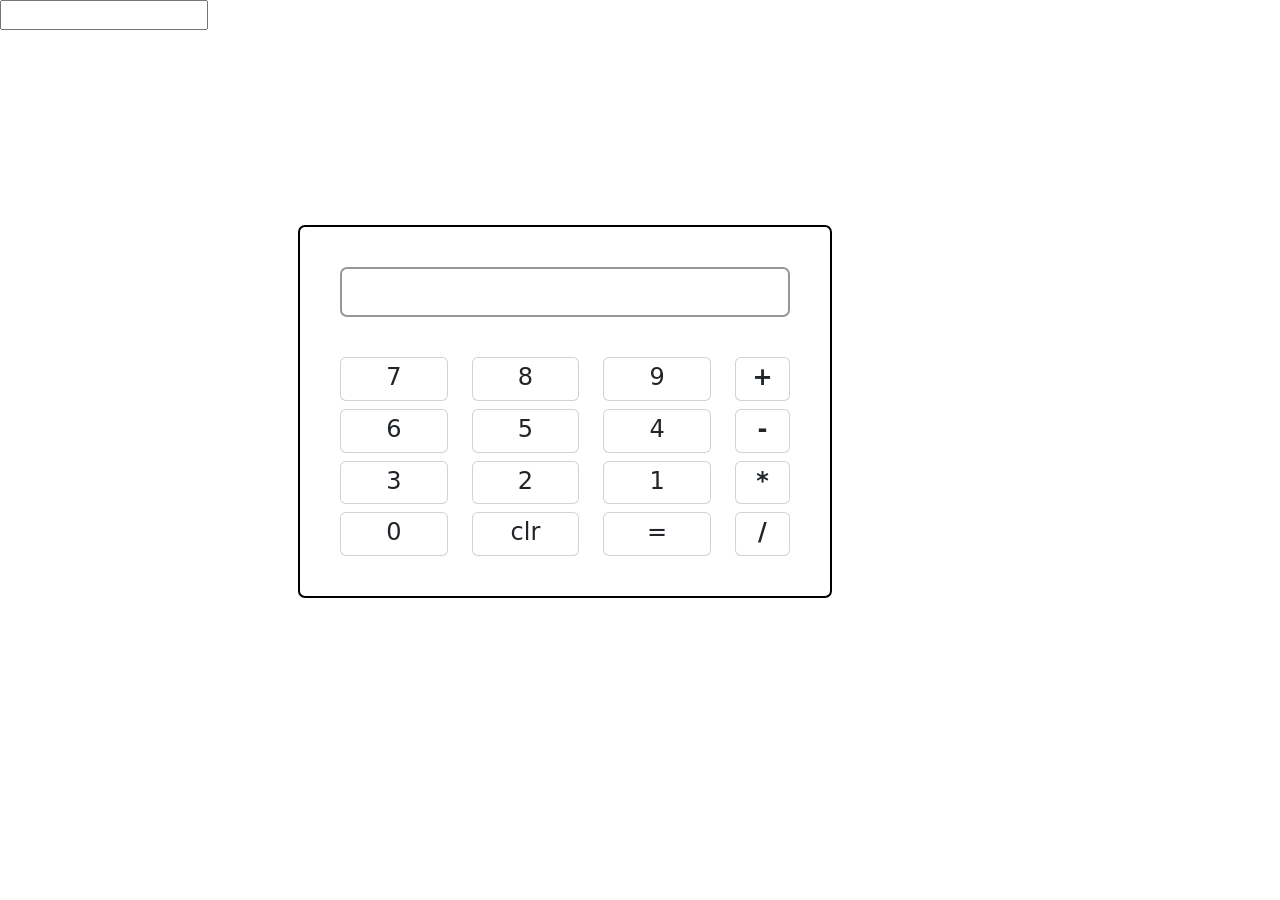
<file: js.html>
<!DOCTYPE html>
<html lang="en">
<head>
    <meta charset="UTF-8">
    <meta name="viewport" content="width=device-width, initial-scale=1.0">
    <title>Document</title>
    <link rel="stylesheet" href="./asset/css/style2.css">
    <link href="https://cdn.jsdelivr.net/npm/bootstrap@5.3.3/dist/css/bootstrap.min.css" rel="stylesheet" integrity="sha384-QWTKZyjpPEjISv5WaRU9OFeRpok6YctnYmDr5pNlyT2bRjXh0JMhjY6hW+ALEwIH" crossorigin="anonymous">
</head>

<!-- <form action="">
    <input type="number" id="int1">
    <input type="number"  id="int2">
    <input type="text" id="sym">
    <button id="cal" type="submit">calculate</button>
</form> -->


<!-- <div id="cursor">
    <div id="cursor2"></div>
</div> -->



<div class="container-fluid">
    <div class="maindiv">
        <div class="row">
            <div class="col-12">
                <p id="input"></p>
            </div>
        </div>
        <div class="row mt-4">
            <div class="col-10">
                <div class="row">
                    <div class="col-4">
                    <div class="card numbercd" onclick="cal(event)">
                        <h4 class="num">7</h4>
                    </div>
                </div>
                <div class="col-4">
                    <div class="card numbercd" onclick="cal(event)">
                        <h4 class="num">8</h4>
                    </div>
                </div>
                <div class="col-4">
                    <div class="card numbercd" onclick="cal(event)">
                        <h4 class="num">9</h4>
                    </div>
                </div>
                </div>
            </div>

            <div class="col-2">
                <div class="card">
                    <h4 class="symbol" onclick="sym(event)">+</h4>
                </div>
            </div>
        </div>
        <!--  -->
        <div class="row mt-2">
            <div class="col-10">
                <div class="row">
                    <div class="col-4">
                    <div class="card numbercd" onclick="cal(event)">
                        <h4 class="num">6</h4>
                    </div>
                </div>
                <div class="col-4">
                    <div class="card numbercd" onclick="cal(event)">
                        <h4 class="num">5</h4>
                    </div>
                </div>
                <div class="col-4">
                    <div class="card numbercd" onclick="cal(event)">
                        <h4 class="num">4</h4>
                    </div>
                </div>
                </div>
            </div>

            <div class="col-2">
                <div class="card">
                    <h4 class="symbol" onclick="sym(event)">-</h4>
                </div>
            </div>
        </div>
        <!--  -->
        <div class="row mt-2">
            <div class="col-10">
                <div class="row">
                    <div class="col-4">
                    <div class="card numbercd" onclick="cal(event)">
                        <h4 class="num">3</h4>
                    </div>
                </div>
                <div class="col-4">
                    <div class="card numbercd" onclick="cal(event)">
                        <h4 class="num">2</h4>
                    </div>
                </div>
                <div class="col-4">
                    <div class="card numbercd" onclick="cal(event)">
                        <h4 class="num">1</h4>
                    </div>
                </div>
                </div>
            </div>

            <div class="col-2">
                <div class="card">
                    <h4 class="symbol" onclick="sym(event)">*</h4>
                </div>
            </div>
        </div>
        <!--  -->
        <div class="row mt-2">
            <div class="col-10">
                <div class="row">
                    <div class="col-4">
                    <div class="card numbercd" onclick="cal(event)">
                        <h4 class="num">0</h4>
                    </div>
                </div>
                <div class="col-4">
                    <div class="card">
                        <h4 id="clr">clr</h4>
                    </div>
                </div>
                <div class="col-4">
                    <div class="card" onclick="total()">
                        <h4 id="equal">=</h4>
                    </div>
                </div>
                </div>
            </div>

            <div class="col-2">
                <div class="card">
                    <h4 class="symbol" onclick="sym(event)">/</h4>
                </div>
            </div>
        </div>
        <!--  -->
    </div>
</div>


<div>
    <input type="text" list="names">
    <datalist id="names">
        <option value="dhanu1">dhanu1</option>
        <option value="dhanu2">dhanu2</option>
        <option value="dhanu3">dhanu3</option>
        <option value="dhanu4">dhanu4</option>
        <option value="dhanu5">dhanu5</option>
        <option value="dhanu6">dhanu6</option>
        <option value="dhanu7">dhanu7</option>
        <option value="dhanu8">dhanu8</option>
    </datalist>
</div>


<script src="https://cdn.jsdelivr.net/npm/bootstrap@5.3.7/dist/js/bootstrap.bundle.min.js" integrity="sha384-ndDqU0Gzau9qJ1lfW4pNLlhNTkCfHzAVBReH9diLvGRem5+R9g2FzA8ZGN954O5Q" crossorigin="anonymous"></script>
<script src="./js/demo.js"></script>
</body>
</html>
</file>
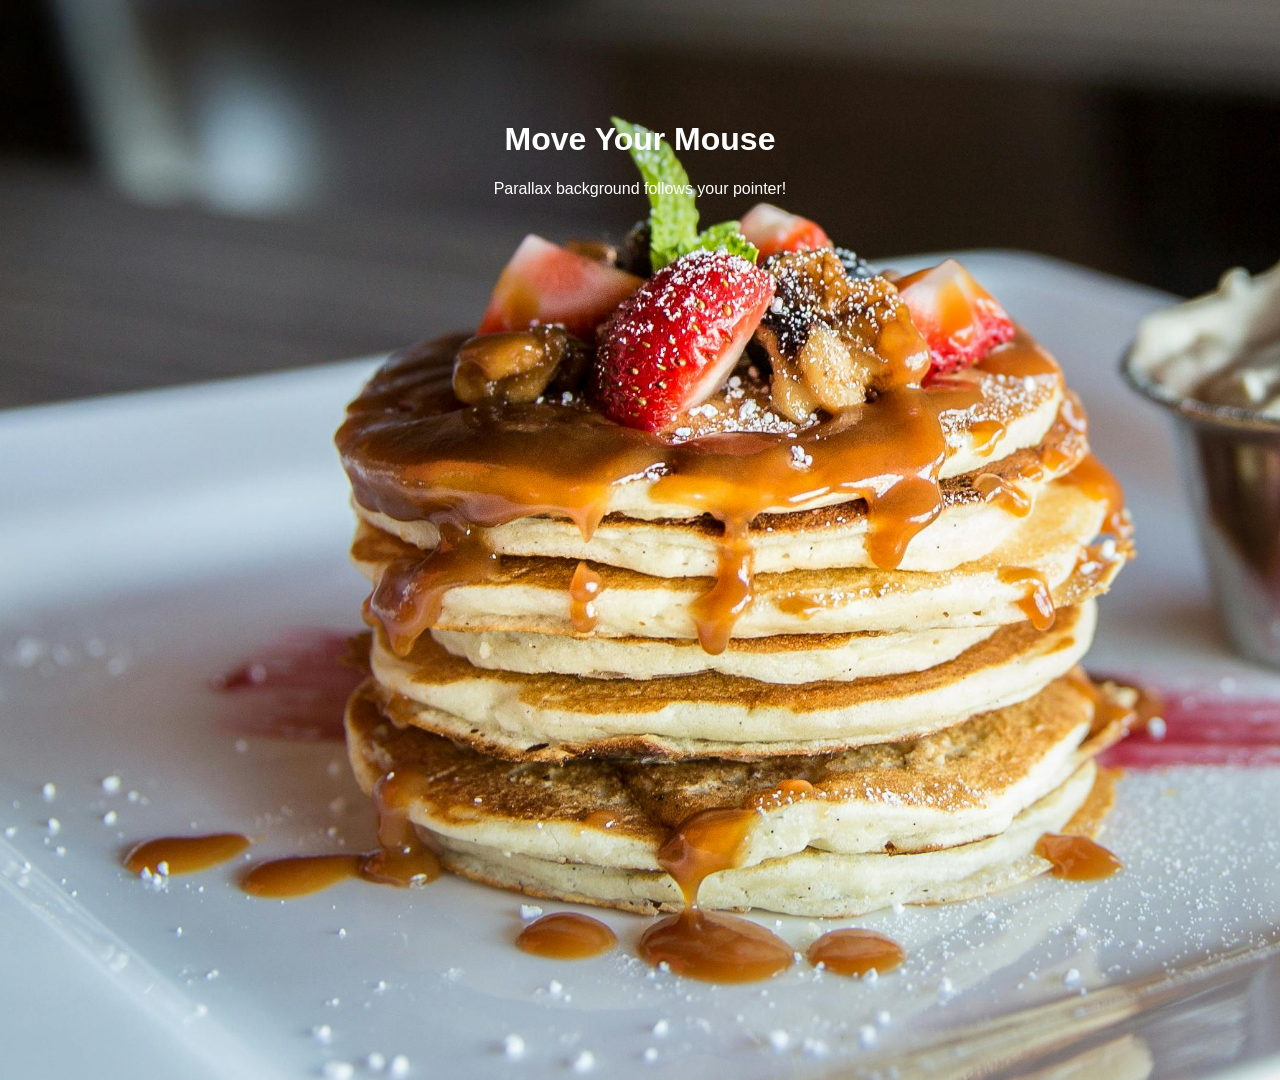
<file: Parallax Mousemove.html>
<!DOCTYPE html>
<html lang="en">
<head>
  <meta charset="UTF-8">
  <title>Parallax Mousemove</title>
  <style>
    body, html {
      margin: 0;
      height: 100%;
      overflow: hidden;
      background-color: #222;
    }

    .bg-layer {
      position: absolute;
      top: 0;
      left: 0;
      width: 120%;
      height: 120%;
      background-image: url('/asset/images/a11.jpg');
      background-size: cover;
      background-position: center;
      transform: translate(0px, 0px);
      transition: transform 0.1s ease-out;
    }

    .content {
      position: relative;
      z-index: 10;
      color: white;
      text-align: center;
      padding-top: 100px;
      font-family: Arial, sans-serif;
    }
  </style>
</head>
<body>

  <div class="bg-layer"></div>

  <div class="content">
    <h1>Move Your Mouse</h1>
    <p>Parallax background follows your pointer!</p>
  </div>

  <script>
    document.addEventListener("mousemove", (e) => {
      const x = (e.clientX / window.innerWidth - 0.5) * 20;
      const y = (e.clientY / window.innerHeight - 0.5) * 20;
      document.querySelector('.bg-layer').style.transform = `translate(${x}px, ${y}px)`;
    });
  </script>

</body>
</html>


<!-- <!DOCTYPE html>
<html lang="en">
<head>
  <meta charset="UTF-8">
  <title>Phone Style Calculator</title>
  <style>
    body {
      display: flex;
      justify-content: center;
      align-items: center;
      height: 100vh;
      background: #222;
      color: white;
      font-family: 'Segoe UI', sans-serif;
    }

    .calculator {
      background: #333;
      padding: 20px;
      border-radius: 15px;
      box-shadow: 0 5px 15px rgba(0,0,0,0.4);
      width: 260px;
    }

    .display {
      width: 100%;
      height: 60px;
      background: black;
      color: lime;
      text-align: right;
      font-size: 2em;
      border-radius: 10px;
      margin-bottom: 15px;
      padding: 10px;
      box-sizing: border-box;
    }

    .buttons {
      display: grid;
      grid-template-columns: repeat(4, 1fr);
      gap: 10px;
    }

    .buttons button {
      padding: 20px;
      font-size: 1.2em;
      border: none;
      border-radius: 10px;
      background: #444;
      color: white;
      cursor: pointer;
      transition: 0.2s;
    }

    .buttons button:hover {
      background: #555;
    }

    .buttons .operator {
      background: #f57c00;
      color: white;
    }

    .buttons .equal {
      background: #388e3c;
      color: white;
      grid-column: span 2;
    }

    .buttons .clear {
      background: #d32f2f;
      color: white;
    }
  </style>
</head>
<body>

<div class="calculator">
  <div id="display" class="display">0</div>
  <div class="buttons">
    <button class="clear" onclick="clearDisplay()">C</button>
    <button onclick="append('%')">%</button>
    <button onclick="backspace()">⌫</button>
    <button class="operator" onclick="append('/')">÷</button>

    <button onclick="append('7')">7</button>
    <button onclick="append('8')">8</button>
    <button onclick="append('9')">9</button>
    <button class="operator" onclick="append('*')">×</button>

    <button onclick="append('4')">4</button>
    <button onclick="append('5')">5</button>
    <button onclick="append('6')">6</button>
    <button class="operator" onclick="append('-')">−</button>

    <button onclick="append('1')">1</button>
    <button onclick="append('2')">2</button>
    <button onclick="append('3')">3</button>
    <button class="operator" onclick="append('+')">+</button>

    <button onclick="append('0')">0</button>
    <button onclick="append('.')">.</button>
    <button class="equal" onclick="calculate()">=</button>
  </div>
</div>

<script>
  let display = document.getElementById("display");

  function append(value) {
    if (display.innerText === "0" || display.innerText === "Error") {
      display.innerText = value;
    } else {
      display.innerText += value;
    }
  }

  function clearDisplay() {
    display.innerText = "0";
  }

  function backspace() {
    let text = display.innerText;
    display.innerText = text.length > 1 ? text.slice(0, -1) : "0";
  }

  function calculate() {
    try {
      let result = eval(display.innerText.replace(/÷/g, '/').replace(/×/g, '*'));
      display.innerText = result;
    } catch (e) {
      display.innerText = "Error";
    }
  }
</script>

</body>
</html> -->
</file>
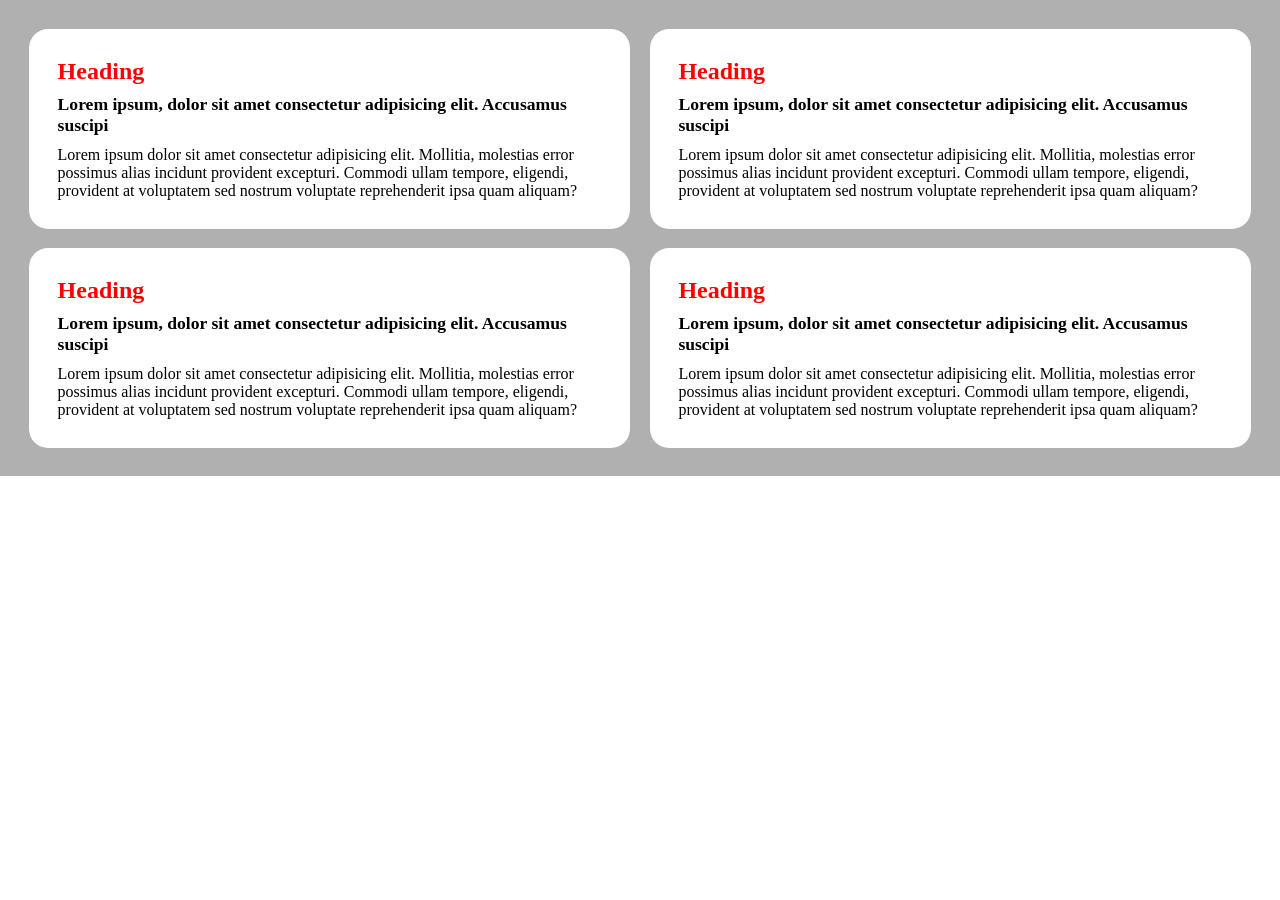
<file: respon.html>
<!DOCTYPE html> 
<html lang="en">
<head>
    <meta charset="UTF-8">
    <meta name="viewport" content="width=device-width, initial-scale=1.0">
    <link rel="stylesheet" href="./asset/css/res.css">
    <title>Document</title>
</head>
<body>

    <div class="grid-main">
        <div class="grid-one">
            <h2 class="grid-head">Heading</h2>
            <p class="grid-con">Lorem ipsum, dolor sit amet consectetur adipisicing elit. Accusamus suscipi</p>
            <p class="grid-para">Lorem ipsum dolor sit amet consectetur adipisicing elit. Mollitia, molestias error possimus alias incidunt provident excepturi. Commodi ullam tempore, eligendi, provident at voluptatem sed nostrum voluptate reprehenderit ipsa quam aliquam?</p>
        </div>
        <div class="grid-one">
            <h2 class="grid-head">Heading</h2>
            <p class="grid-con">Lorem ipsum, dolor sit amet consectetur adipisicing elit. Accusamus suscipi</p>
            <p class="grid-para">Lorem ipsum dolor sit amet consectetur adipisicing elit. Mollitia, molestias error possimus alias incidunt provident excepturi. Commodi ullam tempore, eligendi, provident at voluptatem sed nostrum voluptate reprehenderit ipsa quam aliquam?</p>
        </div>
        <div class="grid-one">
            <h2 class="grid-head">Heading</h2>
            <p class="grid-con">Lorem ipsum, dolor sit amet consectetur adipisicing elit. Accusamus suscipi</p>
            <p class="grid-para">Lorem ipsum dolor sit amet consectetur adipisicing elit. Mollitia, molestias error possimus alias incidunt provident excepturi. Commodi ullam tempore, eligendi, provident at voluptatem sed nostrum voluptate reprehenderit ipsa quam aliquam?</p>
        </div>
        <div class="grid-one">
            <h2 class="grid-head">Heading</h2>
            <p class="grid-con">Lorem ipsum, dolor sit amet consectetur adipisicing elit. Accusamus suscipi</p>
            <p class="grid-para">Lorem ipsum dolor sit amet consectetur adipisicing elit. Mollitia, molestias error possimus alias incidunt provident excepturi. Commodi ullam tempore, eligendi, provident at voluptatem sed nostrum voluptate reprehenderit ipsa quam aliquam?</p>
        </div>
    </div>


</body>
</html>
</file>
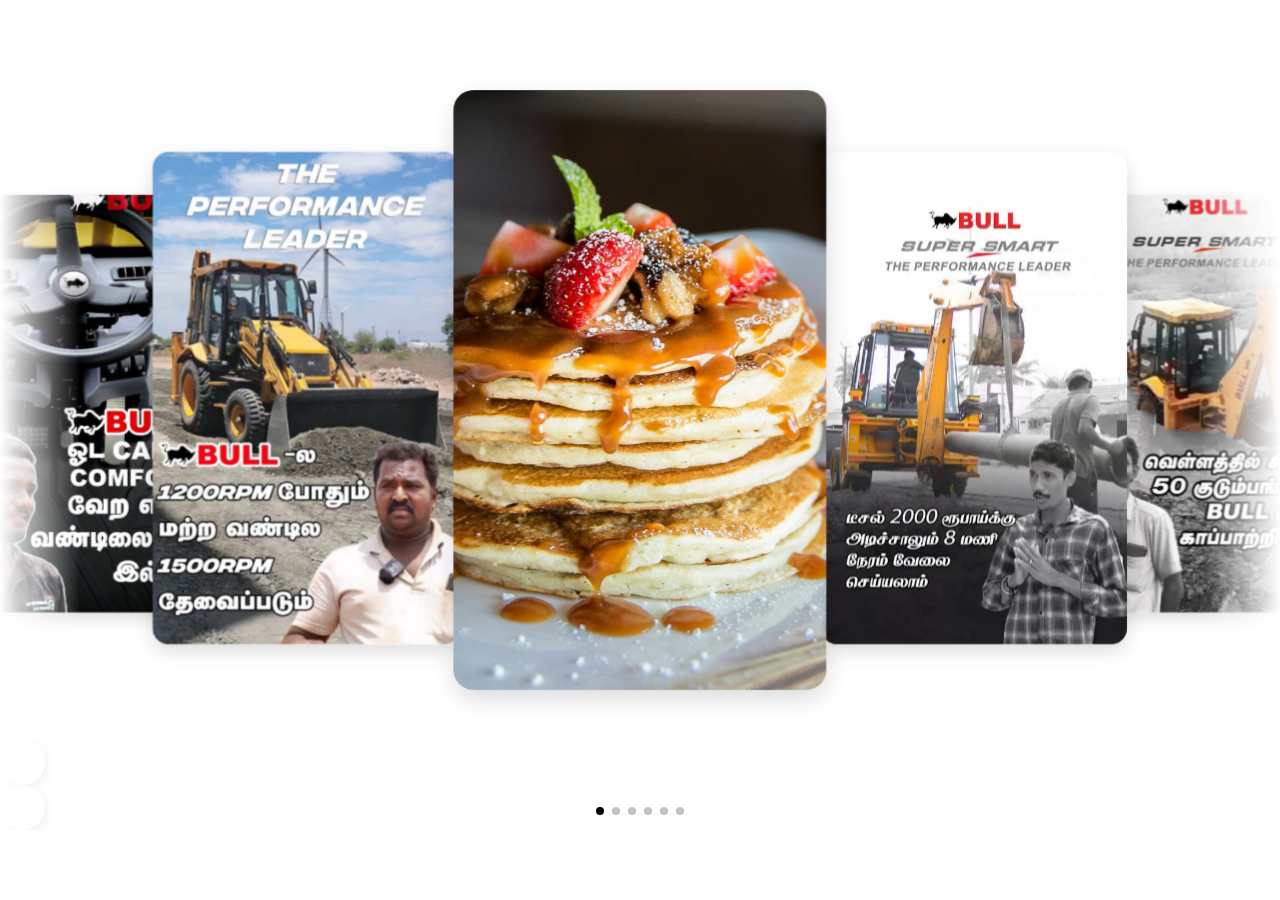
<file: swiper.html>
<!DOCTYPE html>
<html lang="en">

<head>
    <meta charset="UTF-8">
    <meta name="viewport" content="width=device-width, initial-scale=1.0">
    <link rel="stylesheet" href="https://cdn.jsdelivr.net/npm/swiper@11/swiper-bundle.min.css" />

    <link rel="stylesheet" href="./asset/css/swiper.css">
    <link href="https://cdn.jsdelivr.net/npm/bootstrap@5.3.3/dist/css/bootstrap.min.css" rel="stylesheet"
        integrity="sha384-QWTKZyjpPEjISv5WaRU9OFeRpok6YctnYmDr5pNlyT2bRjXh0JMhjY6hW+ALEwIH" crossorigin="anonymous">
    <title>Document</title>
</head>

<body>

    <!-- <div class="swiper-container"> -->
    <div class="swiper">
        <div class="swiper-wrapper">
            <div class="swiper-slide">
                <div class="swiper-iframe">
                    <img src="./asset/images/a11.jpg" class="swiper-img">
                </div>
            </div>
            <div class="swiper-slide">
                <div class="swiper-iframe">
                    <img src="./asset/images/customer/thumbnail2.jpg" class="swiper-img">
                </div>
            </div>
            <div class="swiper-slide">
                <div class="swiper-iframe">
                    <img src="./asset/images/customer/thumbnail3.jpg" class="swiper-img">
                </div>
            </div>
            <div class="swiper-slide">
                <div class="swiper-iframe">
                    <img src="./asset/images/customer/thumbnail4.jpg" class="swiper-img">
                </div>
            </div>
            <div class="swiper-slide">
                <div class="swiper-iframe">
                    <img src="./asset/images/customer/thumbnail5.jpg" class="swiper-img">
                </div>
            </div>
            <div class="swiper-slide">
                <div class="swiper-iframe">
                    <img src="./asset/images/customer/thumbnail6.jpg" class="swiper-img">
                </div>
            </div>
        </div>
        <div class="swiper-btn-prev"><i class="fa-solid fa-angle-left"></i></div>
        <div class="swiper-btn-next"><i class="fa-solid fa-angle-right"></i></div>
        <div class="swiper-pagination"></div>
    </div>
    <!-- </div> -->


    <script src="https://cdn.jsdelivr.net/npm/swiper@11/swiper-bundle.min.js"></script>

    <script>
        var swiper = new Swiper(".swiper", {
            effect: "coverflow",
            grabCursor: true,
            centeredSlides: true,
            autoplay: false,
            slidesPerView: "auto",
            spaceBetween: -60,
            coverflowEffect: {
                rotate: 0,
                stretch: 0,
                depth: 100,
                modifier: 3,
                slideShadows: false
            },
            loop: true,
            keyboard: {
                enabled: true
            },
            mousewheel: false,
            navigation: {
                nextEl: ".swiper-btn-next",
                prevEl: ".swiper-btn-prev"
            },
            pagination: {
                el: ".swiper-pagination",
                clickable: true,
            },
          breakpoints: {
                560: {
                    slidesPerView: 2.5
                },
                768: {
                    slidesPerView: 3
                },
                1024: {
                    slidesPerView: 3
                }
            }
        });
    </script>

</body>

</html>
</file>
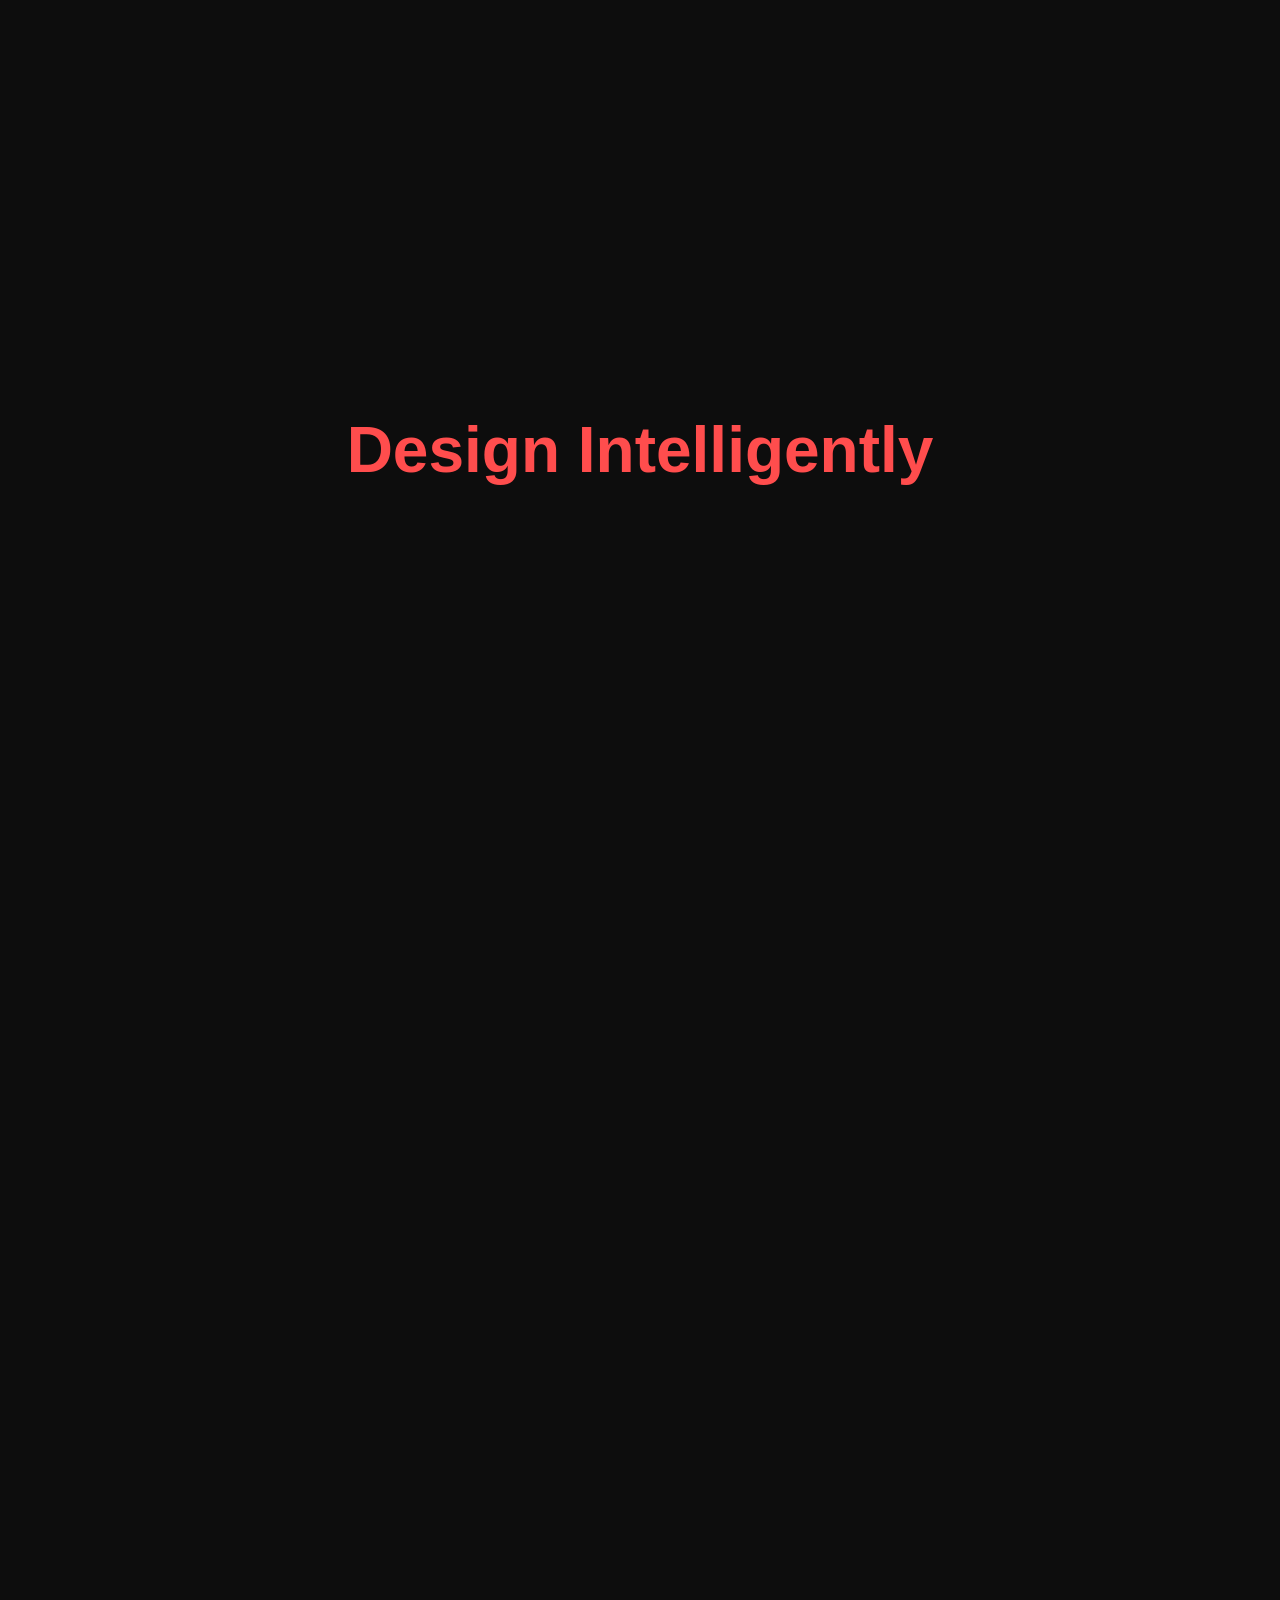
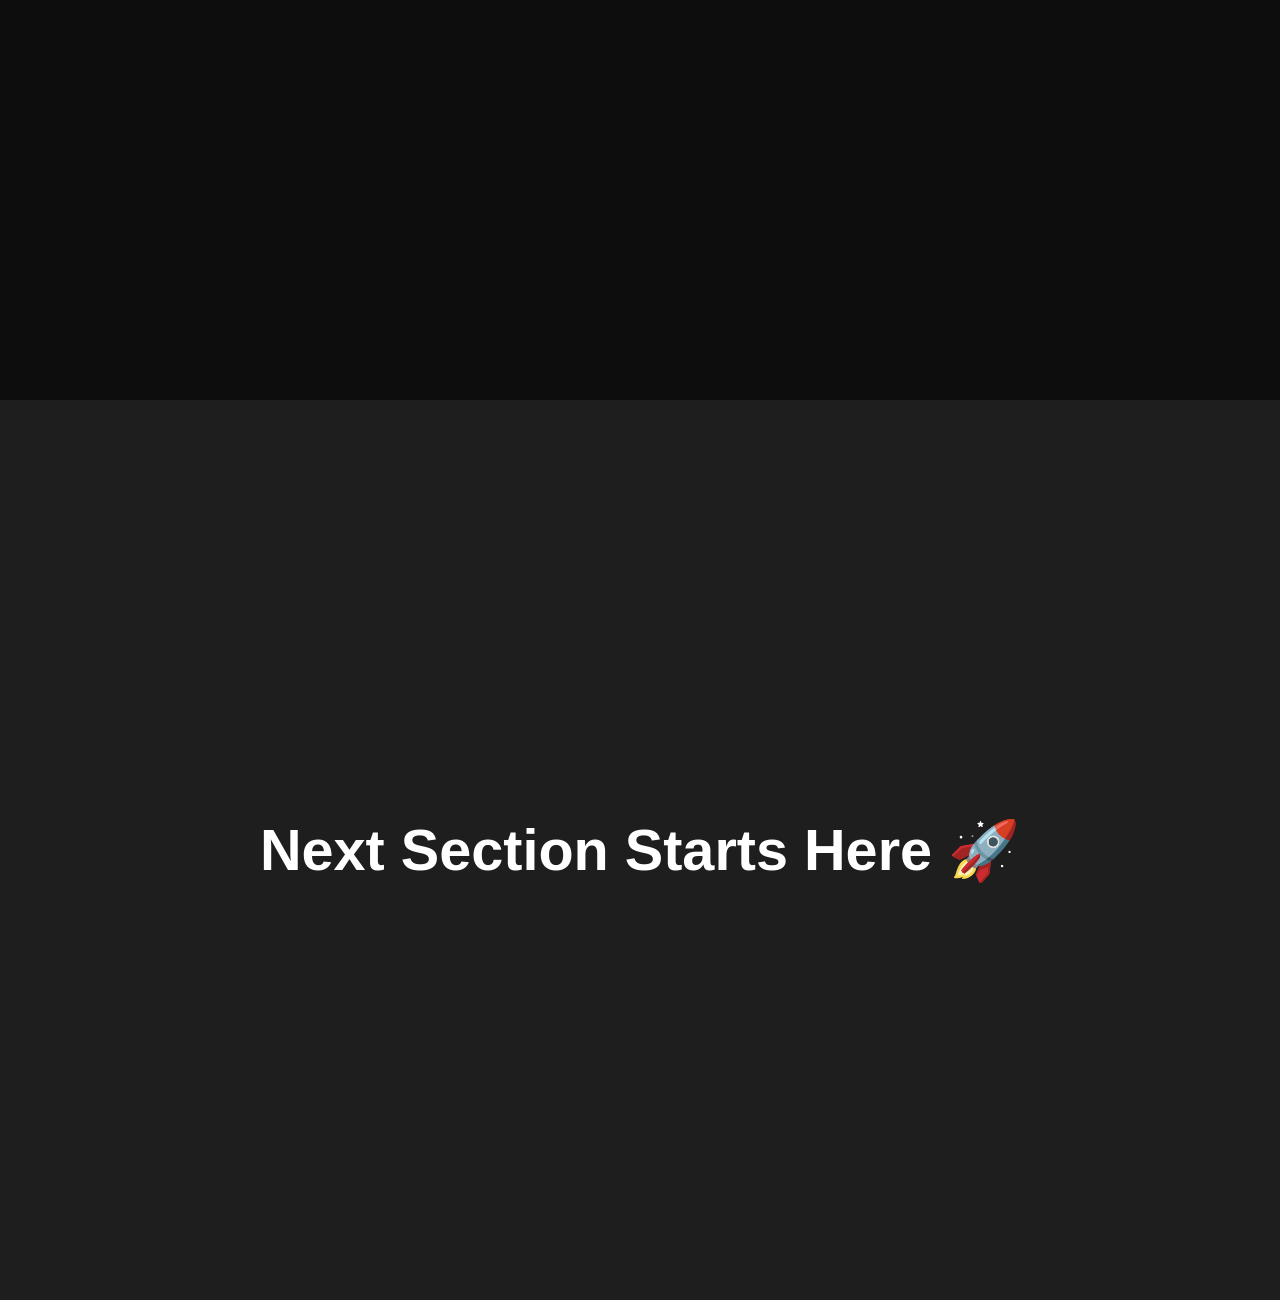
<file: js/scroll.html>
<!DOCTYPE html>
<html lang="en">
<head>
  <meta charset="UTF-8" />
  <meta name="viewport" content="width=device-width, initial-scale=1.0" />
  <title>Scroll Text Animation</title>
  <style>
    * {
      margin: 0;
      padding: 0;
      box-sizing: border-box;
    }

    body {
      font-family: "Poppins", sans-serif;
      background: #0d0d0d;
      color: white;
      overflow-x: hidden;
    }

    /* Main scroll section */
    .scroll-section {
      position: relative;
      height: 400vh; /* 3 texts + exit space */
    }

    /* Sticky container that stays fixed while scrolling */
    .scroll-container {
      position: sticky;
      top: 0;
      height: 100vh;
      display: flex;
      justify-content: center;
      align-items: center;
      overflow: hidden;
    }

    /* Text styles */
    .scroll-text {
      position: absolute;
      font-size: 5vw;
      font-weight: 700;
      opacity: 0;
      transform: translateY(50px);
      transition: opacity 0.8s ease, transform 0.8s ease;
    }

    .scroll-text.active {
      opacity: 1;
      transform: translateY(0);
    }

    /* Just a normal section after animation ends */
    .next-section {
      height: 100vh;
      background: #1e1e1e;
      display: flex;
      justify-content: center;
      align-items: center;
      font-size: 3vw;
    }
  </style>
</head>
<body>

  <section class="scroll-section">
    <div class="scroll-container">
      <div class="scroll-text" style="color:#ff4d4d;">Design Intelligently</div>
      <div class="scroll-text" style="color:#4dff91;">Build Beautifully</div>
      <div class="scroll-text" style="color:#4dc3ff;">Grow Confidently</div>
    </div>
  </section>

  <section class="next-section">
    <h2>Next Section Starts Here 🚀</h2>
  </section>

  <script>
    // Select elements
    const texts = document.querySelectorAll('.scroll-text');
    const section = document.querySelector('.scroll-section');
    const sectionHeight = section.offsetHeight - window.innerHeight;

    window.addEventListener('scroll', () => {
      const scrollPos = window.scrollY - section.offsetTop;
      const scrollFraction = scrollPos / sectionHeight;

      // There are 3 texts, divide scroll into equal parts
      const totalTexts = texts.length;
      const activeIndex = Math.min(
        totalTexts - 1,
        Math.floor(scrollFraction * totalTexts)
      );

      texts.forEach((text, i) => {
        if (i === activeIndex) {
          text.classList.add('active');
        } else {
          text.classList.remove('active');
        }
      });
    });
  </script>

</body>
</html>
</file>
<file: asset/css/style2.css>
body{
    overflow: hidden;
    /* pointer-events : none; */
}
#cursor{
    height: 30px;
    width: 30px;
    border: 2px solid red;
    border-radius: 50%;
    position: absolute;
    pointer-events: none;
    transition: linear;
}
#cursor2{
    height: 15px;
    width: 15px;
    border: 2px solid blue;
    border-radius: 50%;
    margin: 5.5px 0px 0px 5.5px;
    position: absolute;
    pointer-events: none;
    animation: ami 1s infinite linear;
}
@keyframes ami {
    0%{
        scale: 0;
        border-color: rgba(0, 0, 255, 0.17);
    }
    100%{
        scale: 1.5;
        border-color: rgb(0, 0, 255);
    }
}


/*  */
.maindiv{
    padding: 40px;
    border-radius: 7px;
    border: 2px solid black;
    width: fit-content;
    height: max-content;
    position: absolute;
    top: 25%;
    right: 35%;
}
#input{
    font-size: 40 !important;
    font-weight: 600;
    width: 450px;
    height: 50px;
    border-radius: 7px;
    border: 2px solid rgba(0, 0, 0, 0.407);
}
.num{
    text-align: center;
    padding-top: 5px;
}
#clr{
    text-align: center;
    padding-top: 5px;
}
#equal{
    text-align: center;
    padding-top: 5px;
}
.symbol{
    padding: 5px 0px 0px 0px;
    font-weight: 600;
    text-align: center;
}
</file>
<file: asset/css/res.css>
* {
    padding: 0rem;
    margin: 0rem;
}

html {
    font-size: 16px;
}

.grid-main {
    padding: 1.8rem;
    display: grid;
    grid-template-columns: repeat(2, 1fr);
    gap: 1.2rem;
    background-color: rgba(128, 128, 128, 0.625);
    /* max-width: 1500px; */
}

.grid-one {
    background-color: white;
    padding: 1.8rem;
    border-radius: 1.2rem;
}

.grid-head {
    color: red;
    font-size: 1.5rem;
    font-weight: 600;
}

.grid-con {
    margin: 0.6rem 0rem;
    font-size: 1.1rem;
    font-weight: 600;
}

.grid-para {
    font-size: 1rem;
    font-weight: 500;
}

@media (max-width: 1000px) {
    html {
        font-size: 13px;
    }

    /* .grid-main{
        padding: 1.2rem;
    }

    .grid-one{
        padding: 1.5rem;
        border-radius: 18px;
    }

    .grid-head{
        font-size: 1.2rem;
    }

    .grid-con{
        font-size: 1rem;
        margin: 0.5rem 0rem;
    }

    .grid-para{
        font-size: 0.8rem;
    } */
}

@media (max-width: 500px) {
    html {
        font-size: 10px;
    }

    .grid-main{
        padding: 1.95rem;
        grid-template-columns: 1fr;
        column-gap: 2rem;
    }

    /* .grid-one{
        padding: 1.2rem;
        border-radius: 16px;
    }

    .grid-head{
        font-size: 1.1rem;
    }

    .grid-con{
        font-size: 0.9rem;
        margin: 0.3rem 0rem;
    }

    .grid-para{
        font-size: 0.7rem;
    } */
}
</file>
